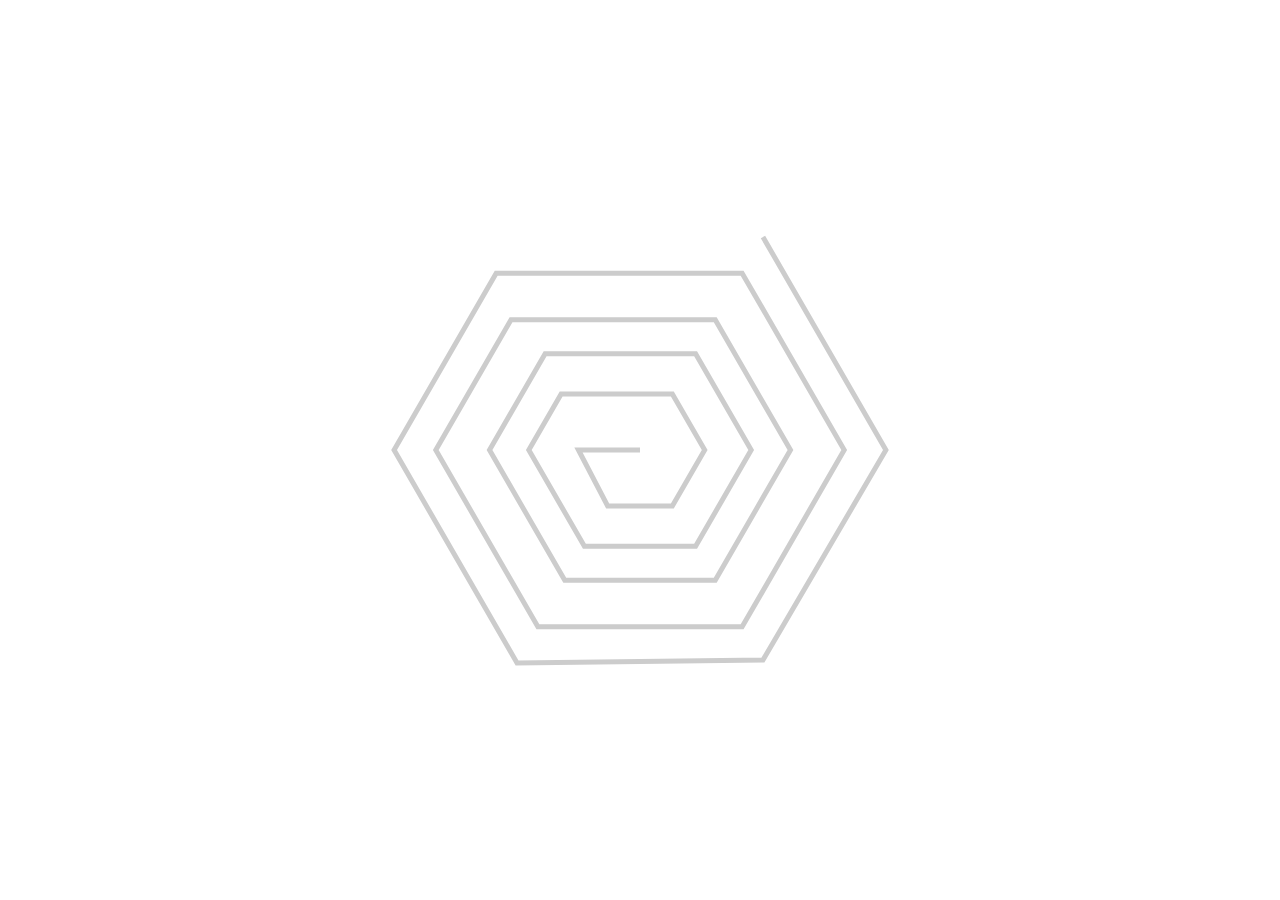
<file: animacja.html>
<!DOCTYPE html>
<html lang="">
<head>
    <meta charset="utf-8">
    <meta name="viewport" content="width=device-width, initial-scale=1.0">
    <title></title>
    <link rel="stylesheet" href="/css/style.css">
</head>
    

<body>
    
    <svg version="1.1" xmlns="http://www.w3.org/2000/svg" xmlns:xlink="http://www.w3.org/1999/xlink" x="0px" y="0px" width="500px"
	 height="500px" viewBox="0 0 500 500" enable-background="new 0 0 500 500" xml:space="preserve">
<g id="Layer_1">
	<polyline fill="none" stroke="#ccc" stroke-width="5" stroke-miterlimit="10" points="372.953,37.038 495.908,250 372.953,460 
		127.045,462.963 4.092,250 106.197,73.149 352.104,73.149 454.211,250 352.104,426.852 147.895,426.852 45.79,250 121.032,119.677 
		325.242,119.677 400.485,250.001 325.242,380.324 174.758,380.324 99.516,250.001 155.112,153.706 305.597,153.706 
		361.193,250.001 305.597,346.297 194.404,346.297 138.808,250.001 171.149,193.984 282.342,193.984 314.685,250.002 
		282.342,306.02 217.658,306.02 188.444,250 250,250 	"/>
</g>
<g id="Layer_2">
	<polyline class="path" fill="none" stroke="#000" stroke-width="5" stroke-miterlimit="10" points="372.953,37.038 495.908,250 372.953,460 
		127.045,462.963 4.092,250 106.197,73.149 352.104,73.149 454.211,250 352.104,426.852 147.895,426.852 45.79,250 121.032,119.677 
		325.242,119.677 400.485,250.001 325.242,380.324 174.758,380.324 99.516,250.001 155.112,153.706 305.597,153.706 
		361.193,250.001 305.597,346.297 194.404,346.297 138.808,250.001 171.149,193.984 282.342,193.984 314.685,250.002 
		282.342,306.02 217.658,306.02 188.444,250 250,250 	"/>
</g>
</svg>
    
  

</body>
</html>
</file>
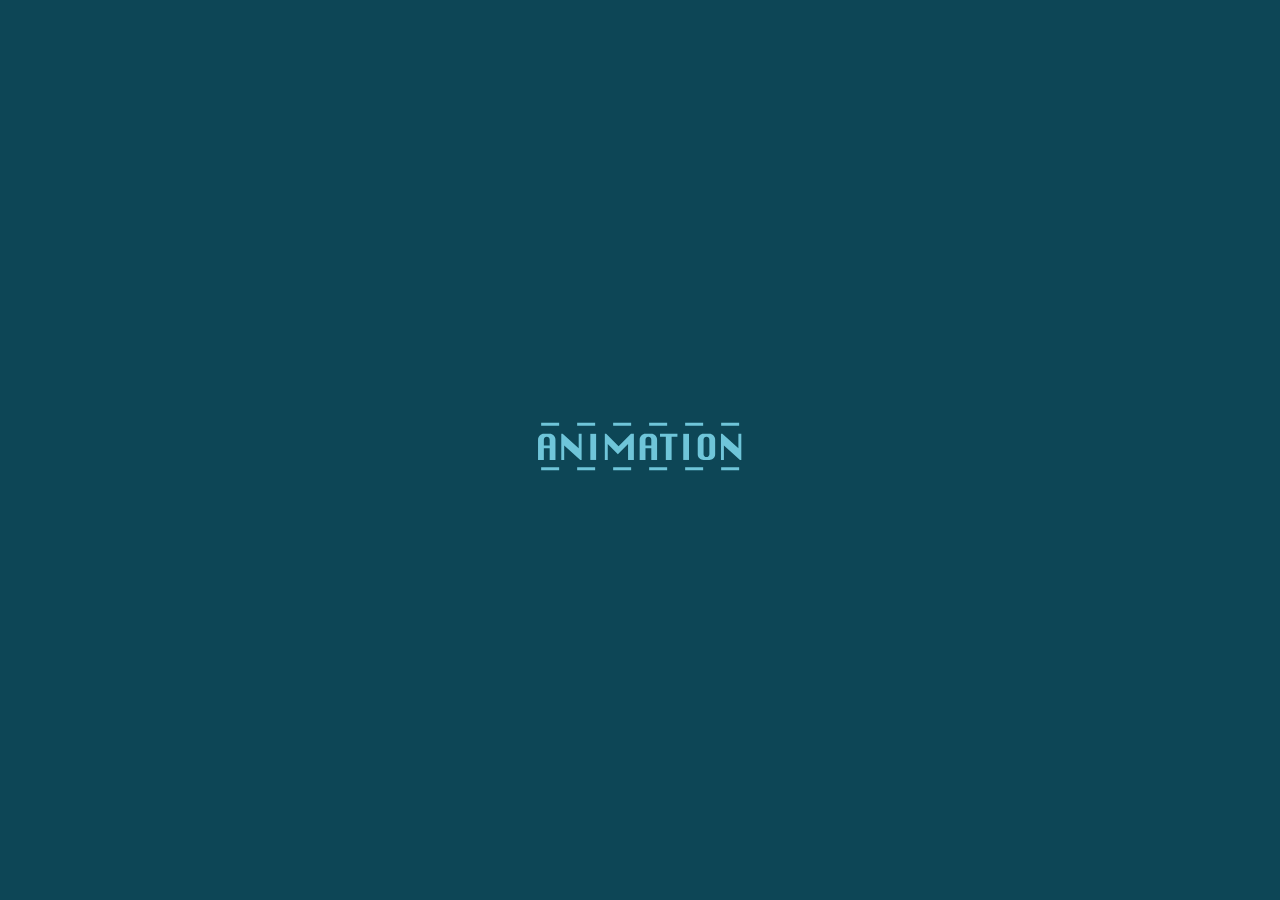
<file: animacja5.html>
<!DOCTYPE html>
<html lang="">
<head>
    <meta charset="utf-8">
    <meta name="viewport" content="width=device-width, initial-scale=1.0">
    <title>Animacja 5 lines</title>
    <style>
        body {
         background: #0d4656;
        }
        
        svg {
            position: absolute;
            top: 0;
            left: 0;
            right: 0;
            bottom: 0;
            margin: auto;
        }
        
        svg path {
            fill: #6fc5d9;
        }
        
        svg line {
            stroke: #6fc5d9;
            stroke-dasharray: 18;
            stroke-dashoffset: 30;
            animation: 10ms move-lines linear infinite;
        }
        
        @keyframes move-lines {
            from {
                stroke-dashoffset: 30;
            } to {
                stroke-dashoffset: -30;
            }
        }
    </style>
    
</head>

<body>
    
    <svg version="1.1" xmlns="http://www.w3.org/2000/svg" xmlns:xlink="http://www.w3.org/1999/xlink" x="0px" y="0px" width="250px"
	 height="250px" viewBox="0 0 250 250" enable-background="new 0 0 250 250" xml:space="preserve">
<g id="Layer_1">
</g>
<g id="Layer_2">
	<g>
		<path d="M23.037,134.963v-20.312c0-1.603,0.575-2.973,1.725-4.111c1.149-1.138,2.514-1.707,4.093-1.707h5.818
			c1.579,0,2.938,0.575,4.076,1.725c1.138,1.149,1.707,2.514,1.707,4.093v20.312h-5.783v-11.602h-5.818v11.602H23.037z
			 M28.854,120.435h5.818v-5.783c0-0.812-0.285-1.503-0.854-2.073c-0.569-0.569-1.26-0.854-2.073-0.854
			c-0.79,0-1.469,0.285-2.038,0.854c-0.569,0.569-0.854,1.26-0.854,2.073V120.435z"/>
		<path d="M46.274,134.963v-26.129h1.359l16.061,14.528v-14.528h2.926v26.129h-1.324L49.2,120.435v14.528H46.274z"/>
		<path d="M75.329,134.963v-26.129h5.783v26.129H75.329z"/>
		<path d="M89.822,134.963v-26.129h1.358l12.403,12.368l12.367-12.368h2.927v26.129h-5.818v-15.957l-10.173,10.173l-10.138-10.173
			v15.957H89.822z"/>
		<path d="M124.661,134.963v-20.312c0-1.603,0.575-2.973,1.724-4.111c1.15-1.138,2.514-1.707,4.094-1.707h5.818
			c1.578,0,2.938,0.575,4.076,1.725c1.137,1.149,1.707,2.514,1.707,4.093v20.312h-5.783v-11.602h-5.818v11.602H124.661z
			 M130.479,120.435h5.818v-5.783c0-0.812-0.285-1.503-0.854-2.073c-0.57-0.569-1.26-0.854-2.072-0.854
			c-0.791,0-1.471,0.285-2.039,0.854c-0.568,0.569-0.854,1.26-0.854,2.073V120.435z"/>
		<path d="M150.824,134.963v-23.238h-5.818v-2.892h17.42v2.892h-5.818v23.238H150.824z"/>
		<path d="M168.244,134.963v-26.129h5.783v26.129H168.244z"/>
		<path d="M188.555,108.833h5.816c1.58,0,2.939,0.575,4.076,1.725c1.139,1.149,1.707,2.514,1.707,4.093v14.493
			c0,1.58-0.568,2.943-1.707,4.094c-1.137,1.149-2.496,1.725-4.076,1.725h-5.816c-1.58,0-2.945-0.569-4.094-1.707
			c-1.15-1.139-1.725-2.509-1.725-4.111v-14.493c0-1.603,0.574-2.973,1.725-4.111C185.609,109.403,186.975,108.833,188.555,108.833z
			 M188.555,114.651v14.493c0,0.789,0.283,1.475,0.854,2.055c0.568,0.582,1.248,0.871,2.037,0.871c0.812,0,1.504-0.289,2.072-0.871
			c0.57-0.58,0.854-1.266,0.854-2.055v-14.493c0-0.812-0.283-1.503-0.854-2.073c-0.568-0.569-1.26-0.854-2.072-0.854
			c-0.789,0-1.469,0.285-2.037,0.854C188.838,113.148,188.555,113.839,188.555,114.651z"/>
		<path d="M205.973,134.963v-26.129h1.359l16.061,14.528v-14.528h2.926v26.129h-1.324L208.9,120.435v14.528H205.973z"/>
	</g>
	<line fill="none" stroke="#000000" stroke-width="3" stroke-miterlimit="10" x1="20.145" y1="99.229" x2="228.45" y2="99.229"/>
	<line fill="none" stroke="#000000" stroke-width="3" stroke-miterlimit="10" x1="20.145" y1="143.865" x2="228.45" y2="143.865"/>
</g>
</svg>

    
</body>
</html>
</file>
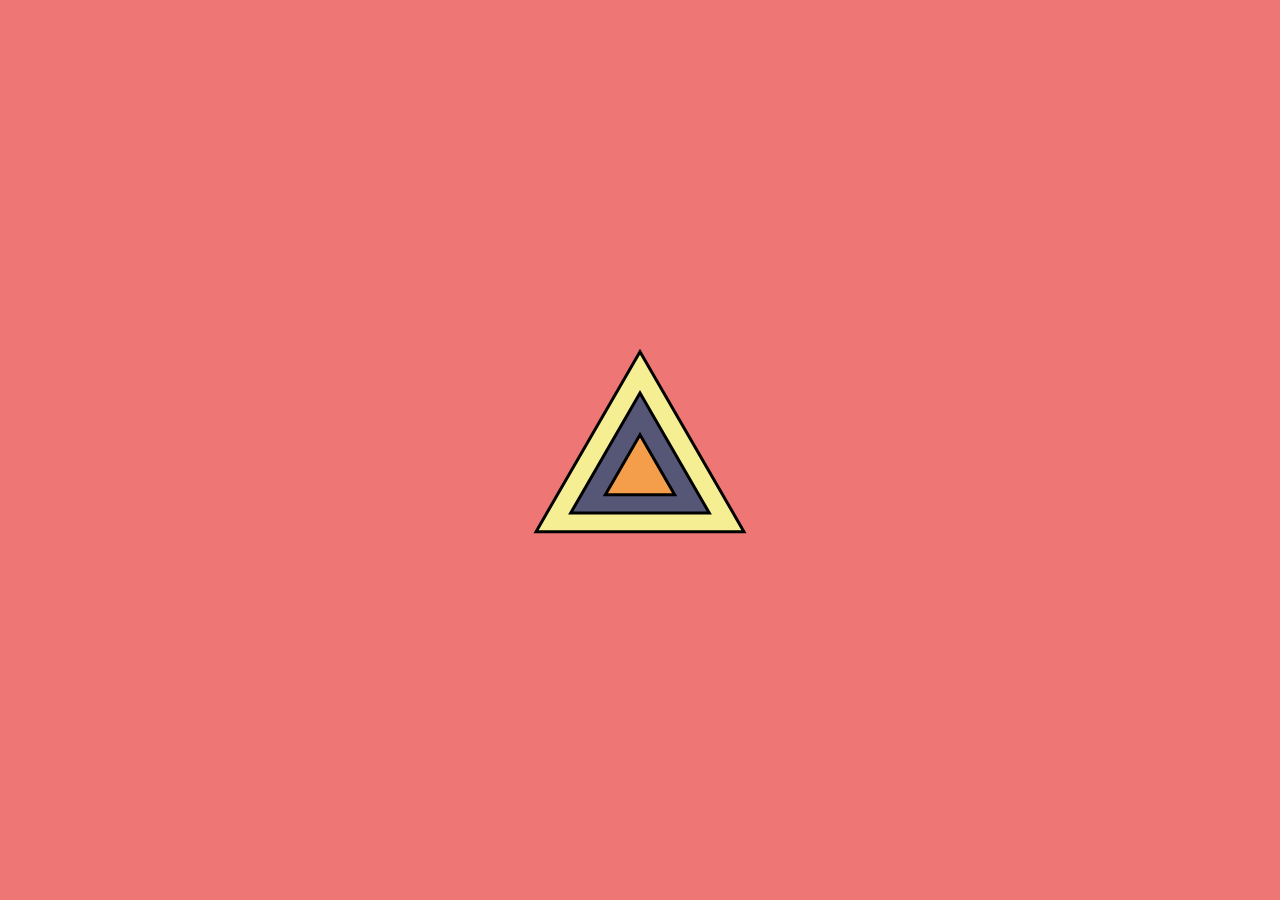
<file: animacja6.html>
<!DOCTYPE html>
<html lang="">
<head>
    <meta charset="utf-8">
    <meta name="viewport" content="width=device-width, initial-scale=1.0">
    <title>Animacja 6</title>
    <style>
        body {
            background: #ee7674;
        }
        
        svg {
            position: absolute;
            top: 0;
            right: 0;
            bottom: 0;
            left: 0;
            margin: auto;
        }
        
        #top polygon {
            fill: #f49e4c;
            stroke-width: 3px;
            animation: 5s scale infinite alternate;
            /* check 50% 0% */
            transform-origin: 50% 50%;
        }
        
        #middle polygon {
            fill: #565676;
            stroke-width: 3px;
            animation: 5s scale infinite alternate;
            /* check 50% 0% */
            transform-origin: 50% 50%;
        }
        
        #bottom polygon {
            fill: #f5ee93;
            stroke-width: 3px;
            animation: 5s scale infinite alternate;
            /* check 50% 0% */
            transform-origin: 50% 50%;
        }
        
        @keyframes scale{
            from {
               transform: scale(1); 
            } to {
               transform: scale(.5); 
            }
        }
    </style>
</head>

<body>
    <svg version="1.1" xmlns="http://www.w3.org/2000/svg" xmlns:xlink="http://www.w3.org/1999/xlink" x="0px" y="0px" width="250px"
	 height="250px" viewBox="0 0 250 250" enable-background="new 0 0 250 250" xml:space="preserve">
<g id="bottom">
	<g id="Layer_1_1_">
	</g>
	<polygon fill="none" stroke="#000000" stroke-miterlimit="10" points="21.077,206.628 124.999,26.628 228.923,206.628 	"/>
</g>
<g id="middle">
	<polygon fill="none" stroke="#000000" stroke-miterlimit="10" points="55.717,188 125,68 194.281,188 	"/>
</g>
<g id="top">
	<polygon fill="none" stroke="#000000" stroke-miterlimit="10" points="90.358,169.735 125,109.735 159.641,169.735 	"/>
</g>
</svg>

    
</body>
</html>
</file>
<file: css/style.css>
svg {
    position: absolute;
    margin: auto;
    top: 0;
    bottom: 0;
    left: 0;
    right: 0;
}

.path {
    stroke-dasharray: 6000;
    stroke-dashoffset: 6000;
    transition: 10s all;
}

svg:hover .path {
    stroke-dashoffset: 0;
}
</file>
